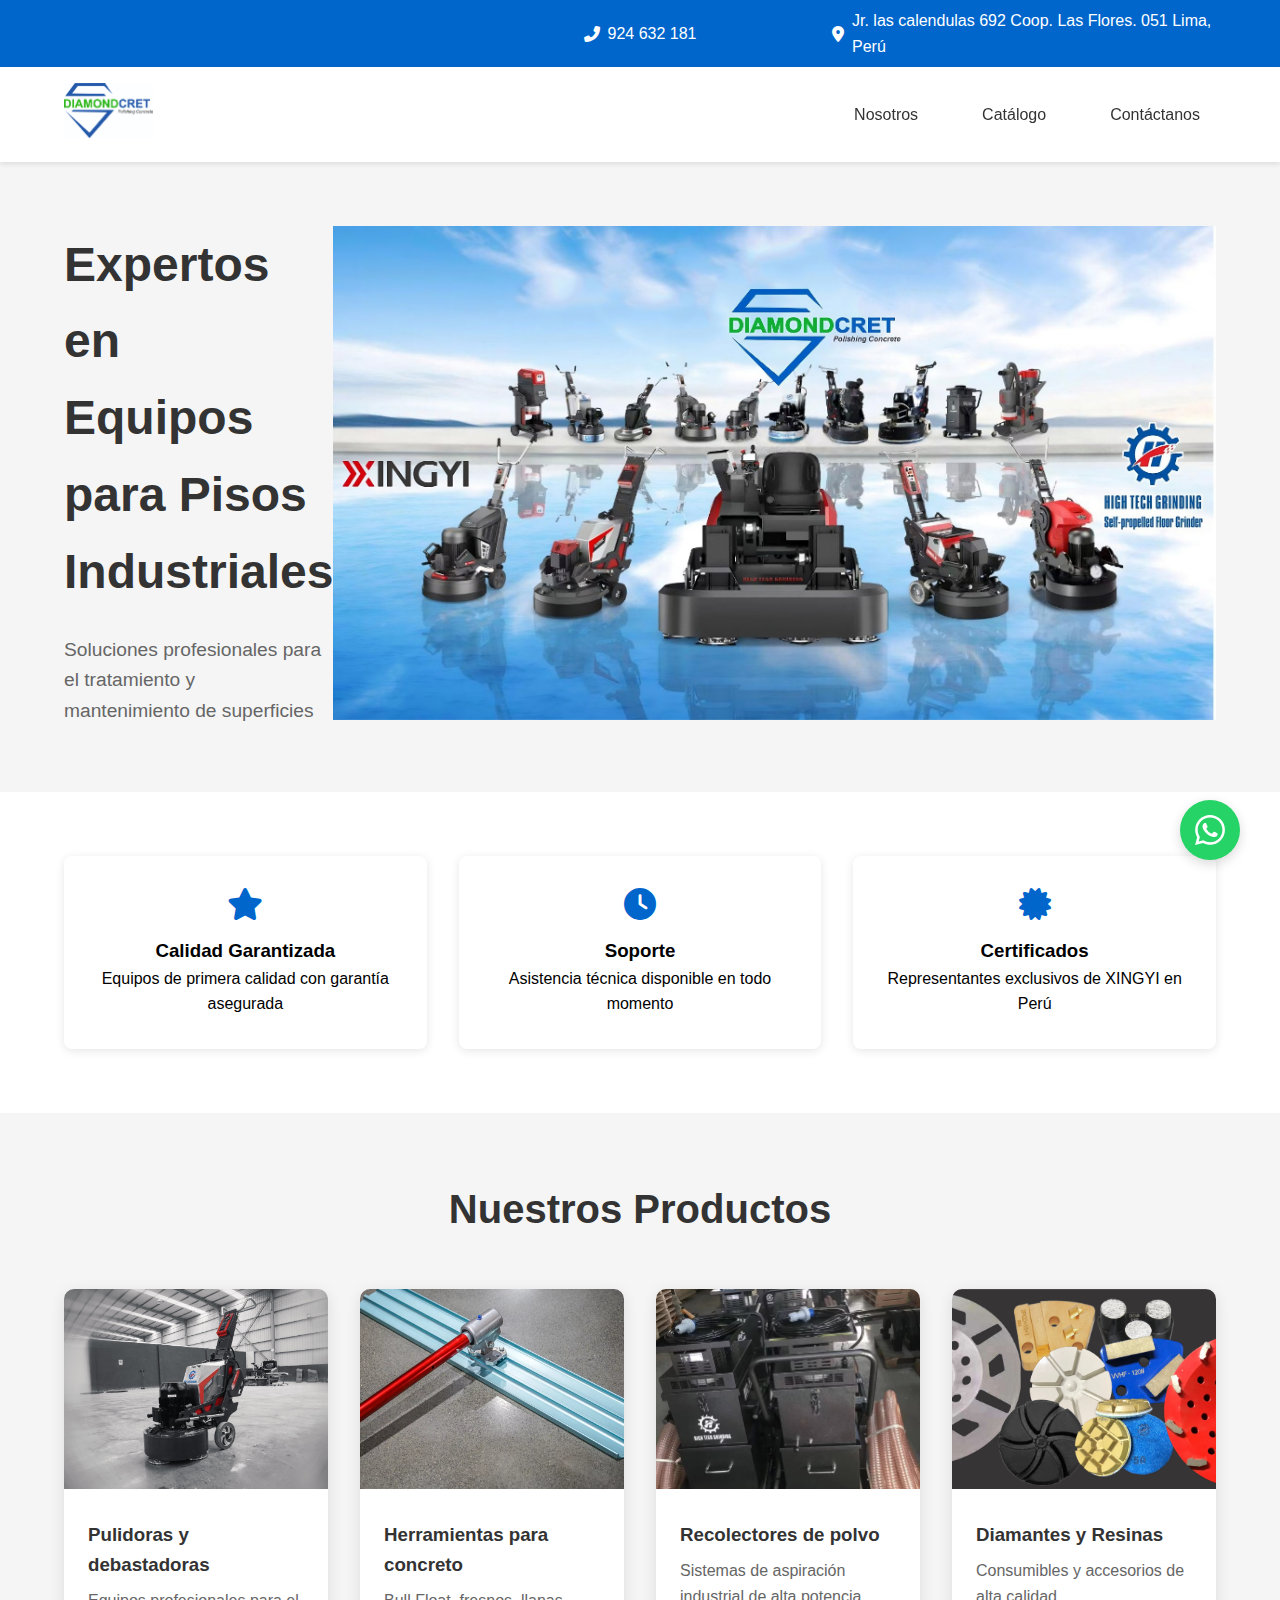
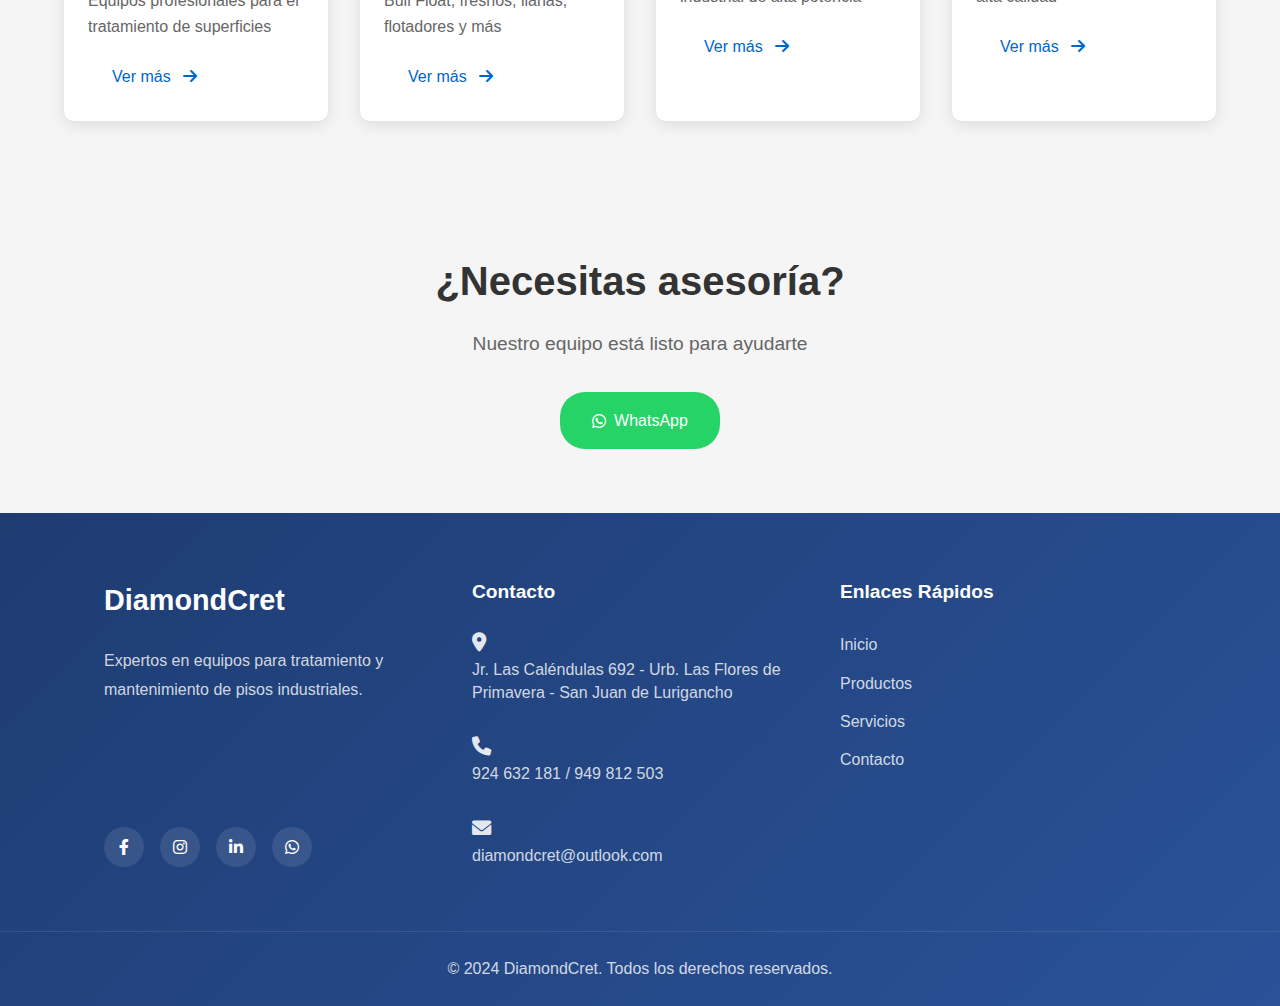
<file: index.html>
<!DOCTYPE html>
<html lang="es">
<head>
    <meta charset="UTF-8">
    <meta name="viewport" content="width=device-width, initial-scale=1.0">
    <title>DiamondCret</title>
    <link rel="stylesheet" href="styles.css">
    <link rel="stylesheet" href="https://cdnjs.cloudflare.com/ajax/libs/font-awesome/6.0.0/css/all.min.css">
</head>
<body>
    <div class="top-bar">
        <div class="container">
            <div class="empty-space"></div>
            <div class="phone-container">
                <i class="fas fa-phone-alt"></i>
                <span class="phone-number">924 632 181</span>
            </div>
            <div class="address-container">
                <i class="fas fa-map-marker-alt"></i>
                <span class="address">Jr. las calendulas 692 Coop. Las Flores. 051 Lima, Perú
                </span>
            </div>
        </div>
    </div>

    <header>
        <nav class="main-nav">
            <div class="logo">
                <img src="img/logo diamond crete.jpg" alt="DiamondCret">
            </div>
            <button class="mobile-menu-btn" aria-label="Menú">
                <i class="fas fa-bars"></i>
            </button>
            <ul class="nav-links">
                <li><a href="#nosotros.html">Nosotros</a></li>
                <li><a href="catalogo.html">Catálogo</a></li>
                <li><a href="#contacto">Contáctanos</a></li>
            </ul>
        </nav>
    </header>

  <!-- Botón flotante de WhatsApp -->
  <a href="https://wa.me/51924632181" target="_blank" class="whatsapp-float">
    <svg xmlns="http://www.w3.org/2000/svg" fill="white" viewBox="0 0 24 24">
        <path d="M.057 24l1.687-6.163c-1.041-1.804-1.588-3.849-1.587-5.946.003-6.556 5.338-11.891 11.893-11.891 3.181.001 6.167 1.24 8.413 3.488 2.245 2.248 3.481 5.236 3.48 8.414-.003 6.557-5.338 11.892-11.893 11.892-1.99-.001-3.951-.5-5.688-1.448l-6.305 1.654zm6.597-3.807c1.676.995 3.276 1.591 5.392 1.592 5.448 0 9.886-4.434 9.889-9.885.002-5.462-4.415-9.89-9.881-9.892-5.452 0-9.887 4.434-9.889 9.884-.001 2.225.651 3.891 1.746 5.634l-.999 3.648 3.742-.981zm11.387-5.464c-.074-.124-.272-.198-.57-.347-.297-.149-1.758-.868-2.031-.967-.272-.099-.47-.149-.669.149-.198.297-.768.967-.941 1.165-.173.198-.347.223-.644.074-.297-.149-1.255-.462-2.39-1.475-.883-.788-1.48-1.761-1.653-2.059-.173-.297-.018-.458.13-.606.134-.133.297-.347.446-.521.151-.172.2-.296.3-.495.099-.198.05-.372-.025-.521-.075-.148-.669-1.611-.916-2.206-.242-.579-.487-.501-.669-.51l-.57-.01c-.198 0-.52.074-.792.372s-1.04 1.016-1.04 2.479 1.065 2.876 1.213 3.074c.149.198 2.095 3.2 5.076 4.487.709.306 1.263.489 1.694.626.712.226 1.36.194 1.872.118.571-.085 1.758-.719 2.006-1.413.248-.695.248-1.29.173-1.414z"/>
    </svg>
</a>

<!-- Mensaje explicativo -->
<div class="whatsapp-text">
    <span>¿Necesitas ayuda? ¡Chatea con nosotros por WhatsApp!</span>
</div>

<script>
    // Función para mostrar y ocultar el mensaje
    function toggleMessage() {
        const message = document.querySelector('.whatsapp-text');
        
        // Mostrar mensaje
        message.classList.add('show');
        
        // Ocultar mensaje después de 5 segundos
        setTimeout(() => {
            message.classList.remove('show');
        }, 5000);
    }

    // Mostrar mensaje cada 30 segundos
    function initMessageCycle() {
        // Mostrar mensaje inicial después de 3 segundos
        setTimeout(() => {
            toggleMessage();
            
            // Repetir cada 30 segundos
            setInterval(toggleMessage, 30000);
        }, 3000);
    }

    // Iniciar el ciclo cuando la página cargue
    document.addEventListener('DOMContentLoaded', initMessageCycle);
</script>

    <main>
        <section class="hero">
            <div class="hero-content">
                <h1>Expertos en<br>Equipos para Pisos<br>Industriales</h1>
                <p>Soluciones profesionales para el tratamiento y<br>mantenimiento de superficies</p>
            </div>
            <div class="hero-equipment">
                <img src="img/diamondcret8-transformed.jpeg" alt="DiamondCret Equipment" class="hero-image">
            </div>
        </section>

        <section class="features">
            <div class="features-container">
                <div class="feature-card">
                    <i class="fas fa-star"></i>
                    <h3>Calidad Garantizada</h3>
                    <p>Equipos de primera calidad con garantía asegurada</p>
                </div>
                <div class="feature-card">
                    <i class="fas fa-clock"></i>
                    <h3>Soporte </h3>
                    <p>Asistencia técnica disponible en todo momento</p>
                </div>
                <div class="feature-card">
                    <i class="fas fa-certificate"></i>
                    <h3>Certificados</h3>
                    <p>Representantes exclusivos de XINGYI en Perú</p>
                </div>
            </div>
        </section>

        <section class="products" id="catalogo">
            <h2 class="section-title">Nuestros Productos</h2>
            <div class="products-container">
                <div class="product-card">
                    <img src="img/IMG_5797.JPG" alt="Pulidoras y debastadoras">
                    <h3>Pulidoras y debastadoras</h3>
                    <p>Equipos profesionales para el tratamiento de superficies</p>
                    <a href="catalogo.html" class="learn-more">Ver más <i class="fas fa-arrow-right"></i></a>
                </div>
                <div class="product-card">
                    <img src="img/herramienta.avif" alt="Herramientas">
                    <h3>Herramientas para concreto</h3>
                    <p>Bull Float, fresnos, llanas, flotadores y más</p>
                    <a href="catalogo.html" class="learn-more">Ver más <i class="fas fa-arrow-right"></i></a>
                </div>
                <div class="product-card">
                    <img src="img/aspiradora.avif" alt="Aspiradoras">
                    <h3>Recolectores de polvo</h3>
                    <p>Sistemas de aspiración industrial de alta potencia</p>
                    <a href="catalogo.html" class="learn-more">Ver más <i class="fas fa-arrow-right"></i></a>
                </div>
                <div class="product-card">
                    <img src="img/consumibles.jpg" alt="Línea Outdoor">
                    <h3>Diamantes y Resinas</h3>
                    <p>Consumibles y accesorios de alta calidad</p>
                    <a href="catalogo.html" class="learn-more">Ver más <i class="fas fa-arrow-right"></i></a>
                </div>
            </div>
        </section>

        
        <section id="contacto" class="contact-section">
            <div class="contact-container">
                <h2 class="contact-title">¿Necesitas asesoría?</h2>
                <p class="contact-subtitle">Nuestro equipo está listo para ayudarte</p>
                <div class="contact-buttons">
                    
                    <a href="https://wa.me/51924632181" class="contact-button whatsapp">
                        <i class="fab fa-whatsapp"></i>
                        WhatsApp
                    </a>
                </div>
            </div>
        </section>
    </main>

    <footer class="footer">
        <div class="footer-content">
            <div class="footer-section about">
                <h3>DiamondCret</h3>
                <p>Expertos en equipos para tratamiento y mantenimiento de pisos industriales.</p>
                <div class="social-links">
                    <a href="#" class="social-link"><i class="fab fa-facebook-f"></i></a>
                    <a href="https://www.instagram.com/diamondcret/" class="social-link"><i class="fab fa-instagram"></i></a>
                    <a href="#" class="social-link"><i class="fab fa-linkedin-in"></i></a>
                    <a href="https://wa.me/51924632181" class="social-link"><i class="fab fa-whatsapp"></i></a>
                </div>
            </div>
            
            <div class="footer-section contact">
                <h4>Contacto</h4>
                <div class="contact-info">
                    <div class="contact-item">
                        <i class="fas fa-map-marker-alt"></i>
                        <div class="contact-item-content">
                            Jr. Las Caléndulas 692 - Urb. Las Flores de Primavera - San Juan de Lurigancho
                        </div>
                    </div>
                    
                    <div class="contact-item">
                        <i class="fas fa-phone"></i>
                        <div class="contact-item-content">
                            924 632 181 / 949 812 503
                        </div>
                    </div>
                    
                    <div class="contact-item">
                        <i class="fas fa-envelope"></i>
                        <div class="contact-item-content">
                            diamondcret@outlook.com
                        </div>
                    </div>
                </div>
            </div>
            
            <div class="footer-section links">
                <h4>Enlaces Rápidos</h4>
                <ul class="quick-links">
                    <li><a href="#inicio">Inicio</a></li>
                    <li><a href="#catalogo">Productos</a></li>
                    <li><a href="#servicios">Servicios</a></li>
                    <li><a href="#contacto">Contacto</a></li>
                </ul>
            </div>
        </div>
        
        <div class="footer-bottom">
            <p>&copy; 2024 DiamondCret. Todos los derechos reservados.</p>
        </div>
    </footer>

    <script>
        document.addEventListener('DOMContentLoaded', function() {
            const menuBtn = document.querySelector('.mobile-menu-btn');
            const navLinks = document.querySelector('.nav-links');
            
            menuBtn.addEventListener('click', function() {
                navLinks.classList.toggle('active');
            });

            // Cerrar el menú cuando se hace clic en un enlace
            document.querySelectorAll('.nav-links a').forEach(link => {
                link.addEventListener('click', () => {
                    navLinks.classList.remove('active');
                });
            });

            // Cerrar el menú cuando se hace clic fuera
            document.addEventListener('click', (e) => {
                if (!menuBtn.contains(e.target) && !navLinks.contains(e.target)) {
                    navLinks.classList.remove('active');
                }
            });
        });
    </script>
</body>
</html>
</file>
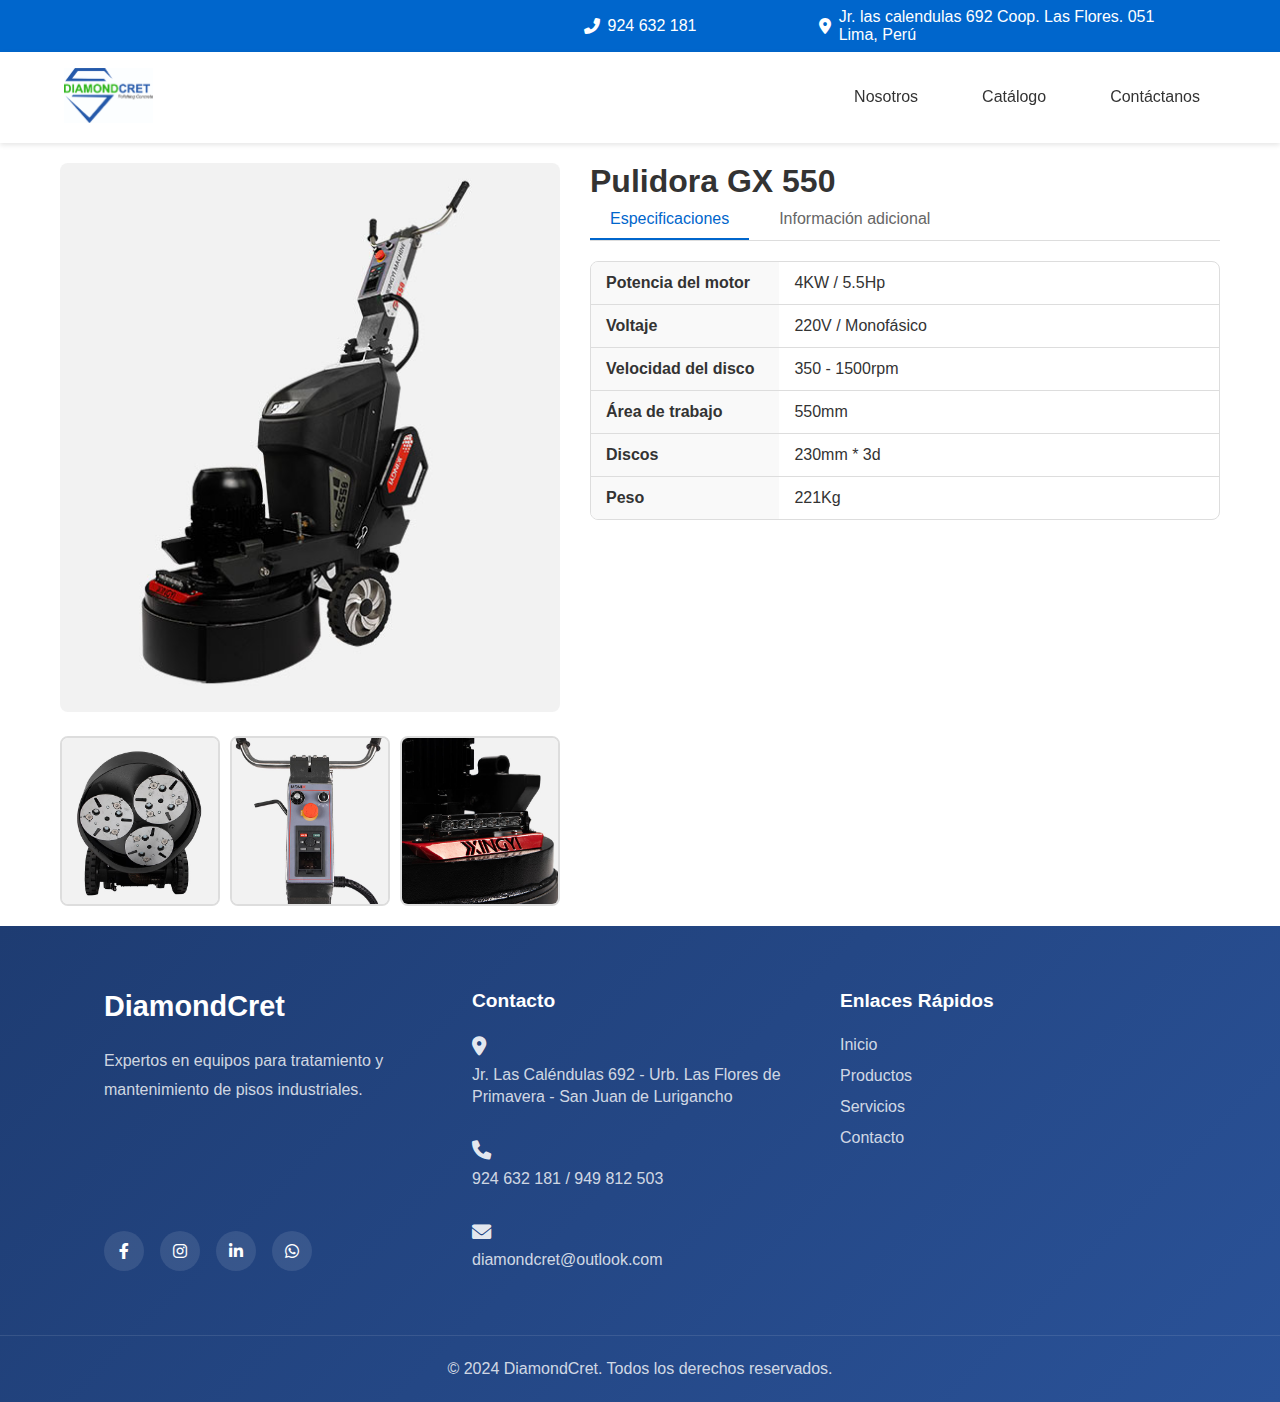
<file: gx550.html>
<!DOCTYPE html>
<html lang="es">
<head>
    <meta charset="UTF-8">
    <meta name="viewport" content="width=device-width, initial-scale=1.0">
    <title>Información de Máquinas Pulidoras</title>
    <link rel="stylesheet" href="especificaciones.css">
    <link rel="stylesheet" href="https://cdnjs.cloudflare.com/ajax/libs/font-awesome/6.0.0/css/all.min.css">
</head>

<body>

    <div class="top-bar">
        <div class="container">
            <div class="empty-space"></div>
            <div class="phone-container">
                <i class="fas fa-phone-alt"></i>
                <span class="phone-number">924 632 181</span>
            </div>
            <div class="address-container">
                <i class="fas fa-map-marker-alt"></i>
                <span class="address">Jr. las calendulas 692 Coop. Las Flores. 051 Lima, Perú
                </span>
            </div>
        </div>
    </div>

    <header>
        <nav class="main-nav">
            <div class="logo">
                <img src="img/logo diamond crete.jpg" alt="DiamondCret">
            </div>
            <button class="mobile-menu-btn" aria-label="Menú">
                <i class="fas fa-bars"></i>
            </button>
            <ul class="nav-links">
                <li><a href="#nosotros.html">Nosotros</a></li>
                <li><a href="catalogo.html">Catálogo</a></li>
                <li><a href="#contacto">Contáctanos</a></li>
            </ul>
        </nav>
    </header>

    <div class="product-container">
        <!-- Product Image Section -->
        <div class="main-image">
            <img src="img/gx550.jpg" alt="Pulidora Industrial" id="mainImage">
            <div class="thumbnail-gallery">
                <img src="img/gx5501.jpg" alt="Vista 1" class="thumbnail">
                <img src="img/gx5502.jpg" alt="Vista 2" class="thumbnail">
                <img src="img/gx5503.jpg" alt="Vista 3" class="thumbnail">
            </div>
        </div>

        <!-- Product Info Section -->
        <div class="info-section">
            <h1>Pulidora GX 550</h1>
            
            <!-- Tabs Navigation -->
            <div class="tabs-nav">
                <button class="tab-button" data-tab="especificaciones">Especificaciones</button>
                <button class="tab-button" data-tab="informacion">Información adicional</button>
            </div>

                <!-- Specifications Tab -->
                <div id="especificaciones" class="tab-panel">
                    <div class="specs-table">
                        <div class="spec-row">
                            <div class="spec-label">Potencia del motor</div>
                            <div class="spec-value"> 4KW / 5.5Hp</div>
                        </div>
                        <div class="spec-row">
                            <div class="spec-label">Voltaje</div>
                            <div class="spec-value">220V / Monofásico</div>
                        </div>
                        <div class="spec-row">
                            <div class="spec-label">Velocidad del disco</div>
                            <div class="spec-value">350 - 1500rpm</div>
                        </div>
                        <div class="spec-row">
                            <div class="spec-label">Área de trabajo</div>
                            <div class="spec-value">550mm</div>
                        </div>
                        <div class="spec-row">
                            <div class="spec-label">Discos</div>
                            <div class="spec-value">230mm * 3d</div>
                        </div>
                        <div class="spec-row">
                            <div class="spec-label">Peso</div>
                            <div class="spec-value">221Kg</div>
                        </div>
                        
                    </div>
                </div>

                <!-- Additional Info Tab -->
                <div id="informacion" class="tab-panel">
                    <h3>Información Adicional</h3>
                    <div class="specs-table">
                        <div class="spec-row">
                            <div class="spec-label">Garantía</div>
                            <div class="spec-value">12 meses</div>
                        </div>
                        <div class="spec-row">
                            <div class="spec-label">Incluye</div>
                            <div class="spec-value">
                                <ul>
                                    <li>Manual de usuario</li>
                                    <li>Set de almohadillas</li>
                                    <li>Maletín de transporte</li>
                                </ul>
                            </div>
                        </div>
                    </div>
                </div>
            </div>
        </div>
    </div>

    <footer class="footer">
        <div class="footer-content">
            <div class="footer-section about">
                <h3>DiamondCret</h3>
                <p>Expertos en equipos para tratamiento y mantenimiento de pisos industriales.</p>
                <div class="social-links">
                    <a href="#" class="social-link"><i class="fab fa-facebook-f"></i></a>
                    <a href="https://www.instagram.com/diamondcret/" class="social-link"><i class="fab fa-instagram"></i></a>
                    <a href="#" class="social-link"><i class="fab fa-linkedin-in"></i></a>
                    <a href="https://wa.me/51924632181" class="social-link"><i class="fab fa-whatsapp"></i></a>
                </div>
            </div>
            
            <div class="footer-section contact">
                <h4>Contacto</h4>
                <div class="contact-info">
                    <div class="contact-item">
                        <i class="fas fa-map-marker-alt"></i>
                        <div class="contact-item-content">
                            Jr. Las Caléndulas 692 - Urb. Las Flores de Primavera - San Juan de Lurigancho
                        </div>
                    </div>
                    
                    <div class="contact-item">
                        <i class="fas fa-phone"></i>
                        <div class="contact-item-content">
                            924 632 181 / 949 812 503
                        </div>
                    </div>
                    
                    <div class="contact-item">
                        <i class="fas fa-envelope"></i>
                        <div class="contact-item-content">
                            diamondcret@outlook.com
                        </div>
                    </div>
                </div>
            </div>
            
            <div class="footer-section links">
                <h4>Enlaces Rápidos</h4>
                <ul class="quick-links">
                    <li><a href="#inicio">Inicio</a></li>
                    <li><a href="#catalogo">Productos</a></li>
                    <li><a href="#servicios">Servicios</a></li>
                    <li><a href="#contacto">Contacto</a></li>
                </ul>
            </div>
        </div>
        
        <div class="footer-bottom">
            <p>&copy; 2024 DiamondCret. Todos los derechos reservados.</p>
        </div>
    </footer>

    <script src="script.js"></script>
</body>
</html>
</file>
<file: styles.css>
:root {
    --primary-blue: #0066cc;
    --accent-green: #4CAF50;
    --light-gray: #f5f5f5;
    --text-gray: #333;
    --hover-color: #0066cc;
}

/* Estilos para el botón flotante de WhatsApp */
.whatsapp-float {
    position: fixed;
    bottom: 40px;
    right: 40px;
    background-color: #25d366;
    color: #FFF;
    border-radius: 50px;
    text-align: center;
    font-size: 30px;
    box-shadow: 0 4px 12px rgba(0, 0, 0, 0.15);
    z-index: 100;
    display: flex;
    align-items: center;
    justify-content: center;
    text-decoration: none;
    padding: 15px;
    transition: all 0.3s ease;
}

.whatsapp-float:hover {
    background-color: #128C7E;
    transform: scale(1.1);
    box-shadow: 0 6px 16px rgba(0, 0, 0, 0.2);
}

.whatsapp-float svg {
    width: 30px;
    height: 30px;
}

/* Estilos del mensaje con animaciones */
.whatsapp-text {
    position: fixed;
    bottom: 100px;
    right: 40px;
    background-color: #ffffff;
    color: #333333;
    padding: 12px 20px;
    border-radius: 12px;
    font-size: 14px;
    z-index: 99;
    box-shadow: 0 4px 12px rgba(0, 0, 0, 0.15);
    max-width: 200px;
    border: 1px solid rgba(0, 0, 0, 0.1);
    opacity: 0;
    visibility: hidden;
    transform: translateY(20px);
    transition: opacity 0.5s, transform 0.5s, visibility 0.5s;
}

/* Clase para mostrar el mensaje */
.whatsapp-text.show {
    opacity: 1;
    visibility: visible;
    transform: translateY(0);
}

/* Triángulo de la viñeta */
.whatsapp-text::after {
    content: '';
    position: absolute;
    bottom: -10px;
    right: 24px;
    width: 0;
    height: 0;
    border-left: 10px solid transparent;
    border-right: 10px solid transparent;
    border-top: 10px solid #ffffff;
}

.whatsapp-text::before {
    content: '';
    position: absolute;
    bottom: -11px;
    right: 24px;
    width: 0;
    height: 0;
    border-left: 10px solid transparent;
    border-right: 10px solid transparent;
    border-top: 10px solid rgba(0, 0, 0, 0.1);
}
* {
    margin: 0;
    padding: 0;
    box-sizing: border-box;
}

body {
    font-family: 'Arial', sans-serif;
    line-height: 1.6;
}

/* Top Bar */
.top-bar {
    background-color:#0066cc;
    color: white;
    padding: 0.5rem 5%;
}

.container {
    max-width: 1200px;
    margin: 0 auto;
    display: flex;
    justify-content: space-between;
    align-items: center;
}

.empty-space {
    flex: 1;
}

.phone-container {
    flex: 1;
    display: flex;
    align-items: center;
    justify-content: center;
    gap: 0.5rem;
}

.address-container {
    flex: 1;
    display: flex;
    align-items: center;
    justify-content: flex-end;
    gap: 0.5rem;
}

.phone-number, .address {
    font-size: 1rem;
    font-weight: 500;
}

.contact-info i {
    font-size: 1rem;
}

/* Navigation */
.main-nav {
    display: flex;
    justify-content: space-between;
    align-items: center;
    padding: 1rem 5%;
    background-color: white;
    position: sticky;
    top: 0;
    z-index: 1000;
    box-shadow: 0 2px 5px rgba(0,0,0,0.1);
}

.logo img {
    width: 89px;
    height: auto;
}

.nav-links {
    display: flex;
    list-style: none;
    gap: 2rem;
}

.nav-links a {
    text-decoration: none;
    color: var(--text-gray);
    font-weight: 500;
    padding: 0.5rem 1rem;
    border-radius: 4px;
    transition: all 0.3s ease;
}

.nav-links a:hover {
    background-color: var(--hover-color);
    color: white;
}

.mobile-menu-btn {
    display: none;
    background: none;
    border: none;
    font-size: 1.5rem;
    cursor: pointer;
    color: var(--text-gray);
    padding: 0.5rem;
}

/* Hero Section */
.hero {
    display: flex;
    justify-content: space-between;
    align-items: center;
    padding: 4rem 5%;
    background-color: var(--light-gray);
}

.hero-content h1 {
    font-size: 3rem;
    margin-bottom: 1.5rem;
    color: var(--text-gray);
}

.hero-content p {
    font-size: 1.2rem;
    color: #666;
}

.hero-equipment img {
    max-width: 100%;
    height: auto;
}

/* Features Section */
.features {
    padding: 4rem 5%;
    background-color: white;
}

.features-container {
    display: grid;
    grid-template-columns: repeat(auto-fit, minmax(250px, 1fr));
    gap: 2rem;
    max-width: 1200px;
    margin: 0 auto;
}

.feature-card {
    text-align: center;
    padding: 2rem;
    border-radius: 8px;
    box-shadow: 0 2px 10px rgba(0,0,0,0.1);
    transition: transform 0.3s ease;
}

.feature-card:hover {
    transform: translateY(-5px);
}

.feature-card i {
    font-size: 2rem;
    color: var(--primary-blue);
    margin-bottom: 1rem;
}

/* Products Section */
.products {
    padding: 4rem 5%;
    background-color: var(--light-gray);
}

.section-title {
    text-align: center;
    font-size: 2.5rem;
    margin-bottom: 3rem;
    color: var(--text-gray);
}

.products-container {
    display: grid;
    grid-template-columns: repeat(auto-fit, minmax(250px, 1fr));
    gap: 2rem;
    max-width: 1200px;
    margin: 0 auto;
}

.product-card {
    background: white;
    border-radius: 10px;
    overflow: hidden;
    box-shadow: 0 4px 15px rgba(0,0,0,0.1);
    transition: transform 0.3s ease;
}

.product-card:hover {
    transform: translateY(-5px);
}

.product-card img {
    width: 100%;
    height: 200px;
    object-fit: cover;
}

.product-card h3 {
    padding: 1.5rem 1.5rem 0.5rem;
    color: var(--text-gray);
}

.product-card p {
    padding: 0 1.5rem 1rem;
    color: #666;
}

.learn-more {
    display: inline-block;
    padding: 0.5rem 1.5rem;
    margin: 0 1.5rem 1.5rem;
    color: var(--primary-blue);
    text-decoration: none;
    transition: all 0.3s ease;
}

.learn-more i {
    margin-left: 0.5rem;
}

/* Testimonials Section */
.testimonials {
    padding: 4rem 5%;
    background-color: white;
}

.testimonial-container {
    display: grid;
    grid-template-columns: repeat(auto-fit, minmax(300px, 1fr));
    gap: 2rem;
    max-width: 1200px;
    margin: 0 auto;
}

.testimonial-card {
    padding: 2rem;
    border-radius: 8px;
    box-shadow: 0 2px 10px rgba(0,0,0,0.1);
    background-color: var(--light-gray);
}

.testimonial-content i {
    color: var(--primary-blue);
    font-size: 2rem;
    margin-bottom: 1rem;
}

.client-info {
    margin-top: 1.5rem;
}

/* Contact Section */
.contact-section {
    padding: 4rem 5%;
    background-color: var(--light-gray);
    text-align: center;
}

.contact-container {
    max-width: 800px;
    margin: 0 auto;
}

.contact-title {
    font-size: 2.5rem;
    margin-bottom: 1rem;
    color: var(--text-gray);
}

.contact-subtitle {
    font-size: 1.2rem;
    color: #666;
    margin-bottom: 2rem;
}

.contact-buttons {
    display: flex;
    justify-content: center;
    gap: 1.5rem;
}

.contact-button {
    display: flex;
    align-items: center;
    gap: 0.5rem;
    padding: 1rem 2rem;
    border-radius: 25px;
    text-decoration: none;
    color: white;
    font-weight: 500;
    transition: all 0.3s ease;
    background-color: var(--primary-blue);
}

.contact-button.whatsapp {
    background-color: #25D366;
}

.contact-button:hover {
    transform: translateY(-3px);
    box-shadow: 0 4px 15px rgba(0,0,0,0.2);
}

/* Footer */
.footer {
    background: linear-gradient(135deg, #1e3c72 0%, #2a5298 100%);
    color: white;
    padding: 4rem 0 0;
}

.footer-content {
    max-width: 1200px;
    margin: 0 auto;
    padding: 0 5%;
    display: grid;
    grid-template-columns: repeat(3, 1fr);
    gap: 2rem;
}

.footer-section {
    display: flex;
    flex-direction: column;
    gap: 1.5rem;
}

.footer-section h3 {
    font-size: 1.8rem;
    color: white;
    margin: 0;
}

.footer-section h4 {
    font-size: 1.2rem;
    color: white;
    margin: 0;
}

.footer-section p {
    color: rgba(255, 255, 255, 0.8);
    line-height: 1.8;
    margin: 0;
}

.contact-info {
    display: flex;
    flex-direction: column;
    gap: 2rem;
}

.contact-item {
    display: flex;
    flex-direction: column;
    gap: 0.5rem;
}

.contact-item i {
    color: rgba(255, 255, 255, 0.9);
    font-size: 1.2rem;
}

.contact-item-content {
    color: rgba(255, 255, 255, 0.8);
    line-height: 1.4;
}

.social-links {
    display: flex;
    gap: 1rem;
    margin-top: auto;
}

.social-link {
    width: 40px;
    height: 40px;
    border-radius: 50%;
    background: rgba(255, 255, 255, 0.1);
    display: flex;
    align-items: center;
    justify-content: center;
    color: white;
    text-decoration: none;
    transition: all 0.3s ease;
}

.social-link:hover {
    background: white;
    color: #1e3c72;
    transform: translateY(-3px);
}

.quick-links {
    list-style: none;
    margin: 0;
    padding: 0;
    display: flex;
    flex-direction: column;
    gap: 0.8rem;
}

.quick-links a {
    color: rgba(255, 255, 255, 0.8);
    text-decoration: none;
    transition: all 0.3s ease;
    display: inline-block;
}

.quick-links a:hover {
    color: white;
    transform: translateX(5px);
}

.footer-bottom {
    margin-top: 4rem;
    padding: 1.5rem 0;
    text-align: center;
    border-top: 1px solid rgba(255, 255, 255, 0.1);
}

.footer-bottom p {
    color: rgba(255, 255, 255, 0.8);
    margin: 0;
}

/* Responsive Design */
@media (max-width: 768px) {
    .nav-links {
        display: none;
        position: absolute;
        top: 100%;
        left: 0;
        right: 0;
        background-color: white;
        flex-direction: column;
        padding: 1rem;
        box-shadow: 0 2px 5px rgba(0,0,0,0.1);
    }

    .nav-links.active {
        display: flex;
    }

    .nav-links li {
        width: 100%;
    }

    .nav-links a {
        width: 100%;
        display: block;
        padding: 0.8rem 1rem;
        text-align: center;
    }

    .mobile-menu-btn {
        display: block;
    }

    .hero {
        flex-direction: column;
        text-align: center;
        gap: 2rem;
    }

    .hero-content h1 {
        font-size: 2.5rem;
    }

    .contact-buttons {
        flex-direction: column;
    }

    .footer-content {
        grid-template-columns: 1fr;
        gap: 3rem;
    }

    .footer-section {
        text-align: center;
        padding-right: 0;
    }

    .social-links {
        justify-content: center;
    }

    .contact-info {
        align-items: center;
    }

    .contact-item {
        align-items: center;
        text-align: center;
    }

    .quick-links {
        align-items: center;
    }
}

@media (max-width: 480px) {
    .hero-content h1 {
        font-size: 2rem;
    }

    .section-title {
        font-size: 2rem;
    }

    .contact-title {
        font-size: 2rem;
    }

    .contact-subtitle {
        font-size: 1.1rem;
    }

    .feature-card, .product-card, .testimonial-card {
        padding: 1.5rem;
    }
}
</file>
<file: especificaciones.css>
/* Reset default margins and padding */
* {
    margin: 0;
    padding: 0;
    box-sizing: border-box;
}

body {
    font-family: Arial, sans-serif;
    color: #333;
    margin: 0;
    padding: 0;
}

/* Top Bar */
.top-bar {
    background-color: #0066cc;
    color: white;
    width: 100%;
    padding: 0.5rem 0;
}

.container {
    max-width: 1200px;
    margin: 0 auto;
    display: flex;
    justify-content: space-between;
    align-items: center;
    padding: 0 5%;
}

.empty-space {
    flex: 1;
}

.phone-container {
    flex: 1;
    display: flex;
    align-items: center;
    justify-content: center;
    gap: 0.5rem;
}

.address-container {
    flex: 1;
    display: flex;
    align-items: center;
    justify-content: flex-end;
    gap: 0.5rem;
}

.phone-number, .address {
    font-size: 1rem;
    font-weight: 500;
}

.contact-info i {
    font-size: 1rem;
}

/* Navigation */
.main-nav {
    width: 100%;
    display: flex;
    justify-content: space-between;
    align-items: center;
    padding: 1rem 5%;
    background-color: white;
    position: sticky;
    top: 0;
    z-index: 1000;
    box-shadow: 0 2px 5px rgba(0,0,0,0.1);
}

.logo img {
    width: 89px;
    height: auto;
}

.nav-links {
    display: flex;
    list-style: none;
    gap: 2rem;
}

.nav-links a {
    text-decoration: none;
    color: var(--text-gray);
    font-weight: 500;
    padding: 0.5rem 1rem;
    border-radius: 4px;
    transition: all 0.3s ease;
}

.nav-links a:hover {
    background-color: var(--hover-color);
    color: white;
}

.mobile-menu-btn {
    display: none;
    background: none;
    border: none;
    font-size: 1.5rem;
    cursor: pointer;
    color: var(--text-gray);
    padding: 0.5rem;
}

/* Breadcrumb */
.breadcrumb {
    color: #666;
    margin-bottom: 20px;
    max-width: 1200px;
    margin: 20px auto;
    padding: 0 20px;
}

.breadcrumb a {
    color: #0066cc;
    text-decoration: none;
}

.breadcrumb a:hover {
    text-decoration: underline;
}

/* Product Container */
.product-container {
    max-width: 1200px;
    margin: 20px auto;
    padding: 0 20px;
    display: flex;
    gap: 30px;
}

/* Image Section */
.main-image {
    flex: 1;
    max-width: 500px;
}

.main-image img {
    width: 100%;
    height: auto;
    border-radius: 8px;
}

.thumbnail-gallery {
    display: flex;
    gap: 10px;
    margin-top: 20px;
    height: 170px;
}

.thumbnail {
    width: 100px;
    height: 100px;
    object-fit: cover;
    cursor: pointer;
    border: 2px solid #ddd;
    border-radius: 4px;
    transition: border-color 0.3s;
}

.thumbnail:hover {
    border-color: #0066cc;
}

/* Info Section */
.info-section {
    flex: 1;
}

/* Tabs Navigation */
.tabs-nav {
    border-bottom: 1px solid #ddd;
    margin-bottom: 20px;
    display: flex;
    gap: 10px;
}

.tab-button {
    padding: 10px 20px;
    border: none;
    background: none;
    cursor: pointer;
    font-size: 16px;
    color: #666;
    border-bottom: 2px solid transparent;
    transition: all 0.3s;
}

.tab-button:hover {
    color: #0066cc;
}

.tab-button.active {
    color: #0066cc;
    border-bottom-color: #0066cc;
}

/* Tabs Content */
.tab-panel {
    display: none;
}

.tab-panel.active {
    display: block;
}

/* Features List */
.features-list {
    padding-left: 20px;
    line-height: 1.6;
}

.features-list li {
    margin-bottom: 10px;
}

/* Specifications Table */
.specs-table {
    width: 100%;
    border: 1px solid #ddd;
    border-radius: 8px;
    overflow: hidden;
}

.spec-row {
    display: flex;
    border-bottom: 1px solid #ddd;
}

.spec-row:last-child {
    border-bottom: none;
}

.spec-label {
    background-color: #f9f9f9;
    padding: 12px 15px;
    width: 30%;
    font-weight: bold;
}

.spec-value {
    padding: 12px 15px;
    width: 70%;
}

.spec-value ul {
    margin: 0;
    padding-left: 20px;
}
/* Footer */
.footer {
    background: linear-gradient(135deg, #1e3c72 0%, #2a5298 100%);
    color: white;
    padding: 4rem 0 0;
}

.footer-content {
    max-width: 1200px;
    margin: 0 auto;
    padding: 0 5%;
    display: grid;
    grid-template-columns: repeat(3, 1fr);
    gap: 2rem;
}

.footer-section {
    display: flex;
    flex-direction: column;
    gap: 1.5rem;
}

.footer-section h3 {
    font-size: 1.8rem;
    color: white;
    margin: 0;
}

.footer-section h4 {
    font-size: 1.2rem;
    color: white;
    margin: 0;
}

.footer-section p {
    color: rgba(255, 255, 255, 0.8);
    line-height: 1.8;
    margin: 0;
}

.contact-info {
    display: flex;
    flex-direction: column;
    gap: 2rem;
}

.contact-item {
    display: flex;
    flex-direction: column;
    gap: 0.5rem;
}

.contact-item i {
    color: rgba(255, 255, 255, 0.9);
    font-size: 1.2rem;
}

.contact-item-content {
    color: rgba(255, 255, 255, 0.8);
    line-height: 1.4;
}

.social-links {
    display: flex;
    gap: 1rem;
    margin-top: auto;
}

.social-link {
    width: 40px;
    height: 40px;
    border-radius: 50%;
    background: rgba(255, 255, 255, 0.1);
    display: flex;
    align-items: center;
    justify-content: center;
    color: white;
    text-decoration: none;
    transition: all 0.3s ease;
}

.social-link:hover {
    background: white;
    color: #1e3c72;
    transform: translateY(-3px);
}

.quick-links {
    list-style: none;
    margin: 0;
    padding: 0;
    display: flex;
    flex-direction: column;
    gap: 0.8rem;
}

.quick-links a {
    color: rgba(255, 255, 255, 0.8);
    text-decoration: none;
    transition: all 0.3s ease;
    display: inline-block;
}

.quick-links a:hover {
    color: white;
    transform: translateX(5px);
}

.footer-bottom {
    margin-top: 4rem;
    padding: 1.5rem 0;
    text-align: center;
    border-top: 1px solid rgba(255, 255, 255, 0.1);
}

.footer-bottom p {
    color: rgba(255, 255, 255, 0.8);
    margin: 0;
}

/* Responsive Design */
@media (max-width: 768px) {
    .container {
        flex-direction: column;
        gap: 10px;
        text-align: center;
    }

    .phone-container, .address-container {
        justify-content: center;
    }

    .product-container {
        flex-direction: column;
    }

    .main-image {
        max-width: 100%;
    }

    .spec-row {
        flex-direction: column;
    }

    .spec-label, .spec-value {
        width: 100%;
    }

    .mobile-menu-btn {
        display: block;
    }

    .nav-links {
        display: none;
    }

    .nav-links.active {
        display: flex;
        flex-direction: column;
        position: absolute;
        top: 100%;
        left: 0;
        right: 0;
        background-color: white;
        padding: 1rem;
        box-shadow: 0 2px 5px rgba(0,0,0,0.1);
    }
}
</file>
